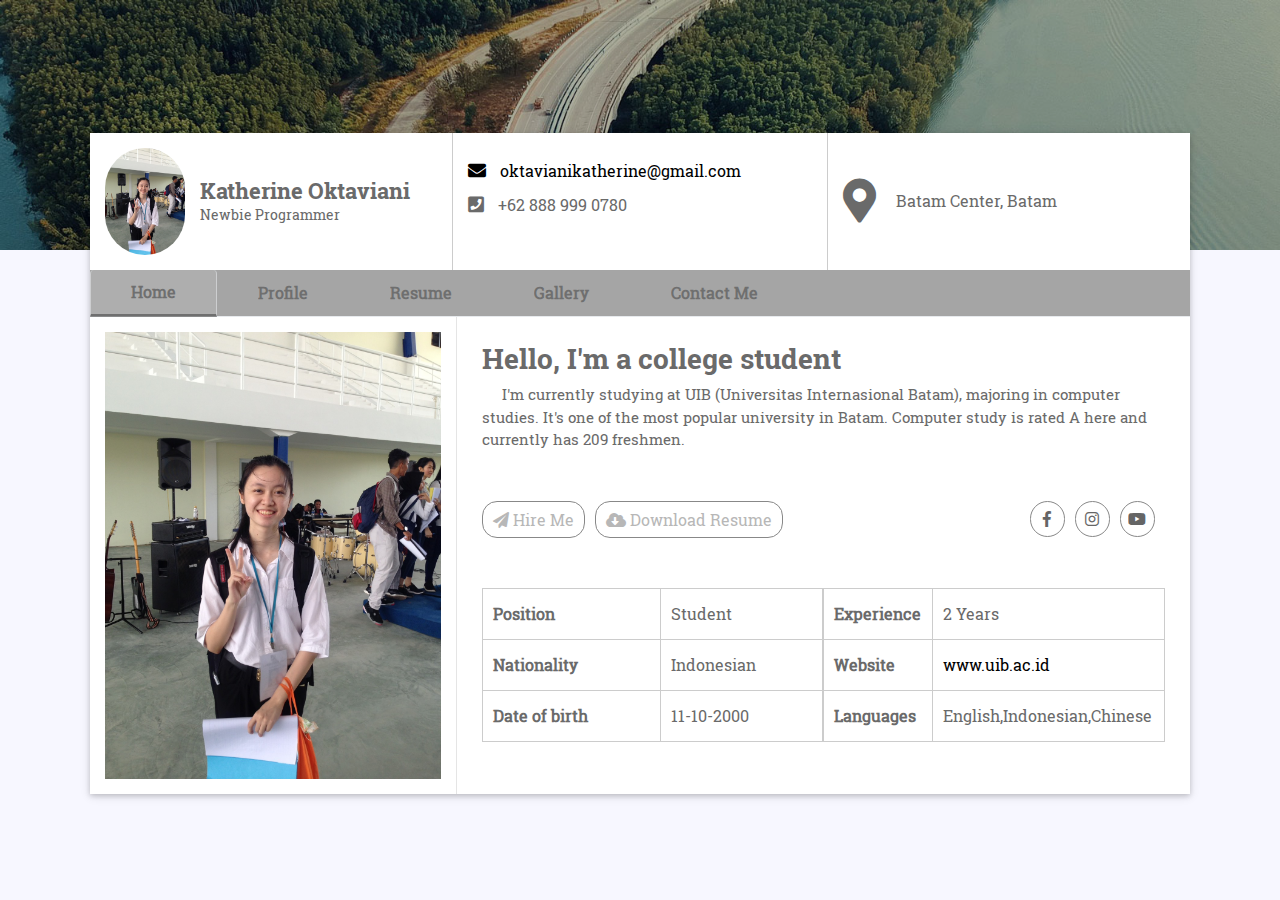
<file: index.html>
<!doctype html>
<html lang="en">

<head>
    <meta charset="utf-8">
    <meta name="viewport" content="width=device-width, initial-scale=1, shrink-to-fit=no">
    <title>Mahasiswi SI UIB | Katherine Oktaviani</title>

    <link rel="shortcut icon" href="assets/images/fav.jpg">
    <link rel="stylesheet" href="assets/css/bootstrap.min.css">
    <link rel="stylesheet" href="assets/css/fontawsom-all.min.css">
    <link rel="stylesheet" type="text/css" href="assets/css/style.css" />
    <script src="assets/js/jquery-3.2.1.min.js"></script>
    <script src="assets/js/popper.min.js"></script>
    <script src="assets/js/bootstrap.min.js"></script>        
    <script src="assets/js/script.js"></script>
</head>

    <body>
       <div class="container-fluid">
           <div class="cover">
               <div class="cover-layer">
                   <div class="container web-portion">
                       <div class="row top-det">
                           <div class="col-md-4">
                               <div class="profil-det-img d-flex">
                                  <div class="dp">
                                       <img src="assets/images/profile.jpg" alt="">
                                  </div>
                                  <div class="pd">
                                      <h2>Katherine Oktaviani</h2>
                                       <p>Newbie Programmer</p>
                                  </div>
                                   
                               </div>
                           </div>
                           <div class="col-md-4 eml-mob">
                               <ul>
                                   <li><a href="mailto:oktavianikatherine@gmail.com?Subject=Hello"><i class="fas fa-envelope"></i> oktavianikatherine@gmail.com</a></li>
                                   <li><i class="fas fa-phone-square"></i> +62 888 999 0780</li>
                               </ul>
                           </div>
                           <div class="col-md-4 d-flex map-mark">
                               <i class="fas fa-map-marker-alt"></i>
                               <p>Batam Center, Batam</p>
                           </div>
                       </div>
                       <div class="nav-detail">
                           <ul class="nav nav-tabs" id="myTab" role="tablist">
                              <li class="nav-item">
                               
                                <a class="nav-link active" id="home-tab" data-toggle="tab" href="#home" role="tab" aria-controls="home" aria-selected="true">Home</a>
                              </li>
                              <li class="nav-item">
                                <a class="nav-link" id="profile-tab" data-toggle="tab" href="#profile" role="tab" aria-controls="profile" aria-selected="false">Profile</a>
                              </li>
                              <li class="nav-item">
                                <a class="nav-link" id="education-tab" data-toggle="tab" href="#education" role="tab" aria-controls="contact" aria-selected="false">Resume</a>
                              </li>
                              <li class="nav-item">
                                <a class="nav-link" id="portfolio-tab" data-toggle="tab" href="#portfolio" role="tab" aria-controls="contact" aria-selected="false">Gallery</a>
                              </li>
                              <li class="nav-item">
                                <a class="nav-link" id="contact-tab" data-toggle="tab" href="#contact" role="tab" aria-controls="contact" aria-selected="false">Contact Me</a>
                              </li>
                            </ul>
                            <div class="tab-content" id="myTabContent">
                              <div class="tab-pane fade show active" id="home" role="tabpanel" aria-labelledby="home-tab">
                                  <div class="row no-margin home-det">
                                      <div class="col-md-4 big-img">
                                        <img src="assets/images/profile-big.jpg" alt="">
                                      </div>
                                      <div class="col-md-8 home-dat">
                                          <div class="detal-jumbo">
                                              <h3>Hello, I'm a college student</h3>
                                              <p>I'm currently studying at UIB (Universitas Internasional Batam),
                                                 majoring in computer studies.
                                                 It's one of the most popular university in Batam.
                                                 Computer study is rated A here and currently has 209 freshmen.</p>
                                          </div>
                                          <div class="links">
                                          <div class="row ">
                                              <div class="col-xl-6 col-md-12">
                                                  <ul class="btn-link">
                                                      <li>
                                                          <a href=""><i class="fas fa-paper-plane"></i> Hire Me</a>
                                                      </li>
                                                      <li>
                                                          <a href=""><i class="fas fa-cloud-download-alt"></i> Download Resume</a>
                                                      </li>
                                                  </ul>
                                              </div>
                                              <div class="col-xl-6 col-md-12">
                                                  <ul class="social-link">
                                                      <li><a href="https://www.facebook.com/katherine.oktaviani.3"><i class="fab fa-facebook-f"></i></a></li>
                                                      <li><a href="https://www.instagram.com/katherine.oktaviani/"><i class="fab fa-instagram"></i></a></li>
                                                      <li><a href="https://www.youtube.com/channel/UCKhZos7G2iOLJgdtvrgbgQQ"><i class="fab fa-youtube"></i></a></li>
                                                  </ul>
                                              </div>
                                          </div>
                                      </div>
                                      <div class="jumbo-address">
                                         <div class="row no-margin">
                                                  <div class="col-lg-6 no-padding">
                                              
                                                  <table class="addrss-list">
                                                      <tbody><tr>
                                                          <th>Position</th>
                                                          <td>Student</td>
                                                      </tr>
                                                      <tr>
                                                          <th>Nationality</th>
                                                          <td>Indonesian</td>
                                                      </tr>
                                                      <tr>
                                                          <th>Date of birth</th>
                                                          <td>11-10-2000</td>
                                                      </tr>
                                                  </tbody></table>
                                            
                                          </div>
                                          <div class="col-lg-6 no-padding">
                                               <table class="addrss-list">
                                                      <tbody><tr>
                                                          <th>Experience</th>
                                                          <td>2 Years</td>
                                                      </tr>
                                                      <tr>
                                                          <th>Website</th>
                                                          <td><a href="http://www.uib.ac.id/id/">www.uib.ac.id</a></td>
                                                      </tr>
                                                      <tr>
                                                          <th>Languages</th>
                                                          <td>English,Indonesian,Chinese</td>
                                                      </tr>
                                                  </tbody></table>
                                          </div>
                                         </div>
                                     
                                      </div>
                                      </div>
                                  </div>
                                  
                              </div>
                              <div class="tab-pane fade profile-tab" id="profile" role="tabpanel" aria-labelledby="profile-tab">
                                  <div class="profile-desic">
                                          <p>Hello, I’m a computer student. I'm currently studying web design,
                                             programming in Python, interactive design and basic Information System.
                                             I like to learn, read, write and watch movies. Since the holidays, Monty Python
                                             has been my favourite.</p>
                                      </div>
                                      <div class="sec-title">
                                          <h2>Hobbies</h2>
                                      </div>
                                      <div class="row service-ro no-margin">
                                          <div class="col-lg-4 col-md-6 singe-servic">    
                                                 <i class="fab fa-delicious"></i>
                                                  <h4>Web Design</h4>
                                                  <p>With 0+ years of experience, I'm still learning the ropes.
                                                     I'm hoping there will be a lot of projects for me to do.</p>
                                          </div>
                                          <div class="col-lg-4 col-md-6 singe-servic">    
                                                 <i class="fas fa-code"></i>
                                                  <h4>Programming</h4>
                                                  <p>Luckily, I already have about 1+ years of experience in programming.
                                                     I started learning programming for the Olympiads and programming has been a hobby ever since. I do have a love-hate relationship with it.</p>
                                          </div>
                                          <div class="col-lg-4 col-md-6 singe-servic">    
                                                 <i class="fab fa-chrome"></i>
                                                  <h4>Knitting</h4>
                                                  <p>It's not my best, but I'm willing to try harder to make a beautiful design and 
                                                     comfortable for everyday use.</p>
                                          </div>
                                          <div class="col-lg-4 col-md-6 singe-servic">    
                                                 <i class="fab fa-android"></i>
                                                  <h4>Android Development</h4>
                                                  <p>This is one skill I would really like to learn. I understand that I need to prepare
                                                     a lot for this. But I'm willing to try.</p>
                                          </div>
                                          <div class="col-lg-4 col-md-6 singe-servic">    
                                                 <i class="fab fa-app-store-ios"></i>
                                                  <h4>English</h4>
                                                  <p>My English is quite well. I really love this language. It's a funny language.
                                                     I'm hoping to have a chance teaching English.</p>
                                          </div>
                                          <div class="col-lg-4 col-md-6 singe-servic">    
                                                 <i class="fas fa-mobile-alt"></i>
                                                  <h4>Graphic Design</h4>
                                                  <p>This is also a favourite. I love how everything could piece together
                                                     nicely, how the end result could be affected by many processes.</p>
                                          </div>
                                      </div>
                                  
                              </div>
                              <div class="tab-pane education-detail fade" id="education" role="tabpanel" aria-labelledby="contact-tab">
                                  <div class="sec-title">
                                        <h2>Education Details</h2>
                                  </div>
                                   <div class="service no-margin row">
                                          <div class="col-sm-3 resume-dat serv-logo">
                                              <h6>2019-2023</h6>
                                            <p>Bachelors Degree</p>
                                          </div>
                                          <div class="col-sm-9 rgbf">
                                              <h5>Universitas Internasional Batam</h5>
                                              <p>Graduated at 2023.</p>
                                          </div>
                                      </div>
                                      <div class="service no-margin row">
                                          <div class="col-sm-3 resume-dat serv-logo">
                                              <h6>2015-2018</h6>
                                            <p>High School</p>
                                          </div>
                                          <div class="col-sm-9 rgbf">
                                              <h5>SMAK Yos Sudarso Batam</h5>
                                              <p>High school was fun. I took a gap-year before Uni.</p>
                                          </div>
                                      </div>
                                      <div class="service no-margin row">
                                          <div class="col-sm-3 resume-dat serv-logo">
                                              <h6>2019-2023</h6>
                                            <p>Bachelors Degree</p>
                                          </div>
                                          <div class="col-sm-9 rgbf">
                                              <h5>Universitas Internasional Batam</h5>
                                              <p>Graduated at 2023.</p>
                                          </div>
                                      </div>
                                      <div class="service no-margin row">
                                          <div class="col-sm-3 resume-dat serv-logo">
                                              <h6>2015-2018</h6>
                                            <p>High School</p>
                                          </div>
                                          <div class="col-sm-9 rgbf">
                                              <h5>SMAK Yos Sudarso Batam</h5>
                                              <p>High school was fun. I took a gap-year before Uni.</p>
                                          </div>
                                      </div>
                                  </div>
                                   <div class="tab-pane portfolio-detail fade" id="portfolio" role="tabpanel" aria-labelledby="contact-tab">
                                       <div class="row no-margin gallery">
                                          <div class="col-sm-4">
                                              <a href="assets/images/gallery/gallery_01.jpg" download><img src="assets/images/gallery/gallery_01.jpg" alt=""></a>
                                          </div>
                                          <div class="col-sm-4">
                                              <a href="assets/images/gallery/gallery_02.jpg" download><img src="assets/images/gallery/gallery_02.jpg" alt=""></a>
                                          </div>
                                          <div class="col-sm-4">
                                              <a href="assets/images/gallery/gallery_03.jpg" download><img src="assets/images/gallery/gallery_03.jpg" alt=""></a>
                                          </div>
                                          <div class="col-sm-4">
                                              <a href="assets/images/gallery/gallery_04.jpg" download><img src="assets/images/gallery/gallery_04.jpg" alt=""></a>
                                          </div>
                                          <div class="col-sm-4">
                                              <a href="assets/images/gallery/gallery_05.jpg" download><img src="assets/images/gallery/gallery_05.png" alt=""></a>
                                          </div>
                                          <div class="col-sm-4">
                                              <a href="assets/images/gallery/gallery_06.jpg" download><img src="assets/images/gallery/gallery_06.jpg" alt=""></a>
                                          </div>
                                           <div class="col-sm-4">
                                              <a href="assets/images/gallery/gallery_07.jpg" download><img src="assets/images/gallery/gallery_07.jpg" alt=""></a>
                                          </div>
                                           <div class="col-sm-4">
                                              <a href="assets/images/gallery/gallery_08.jpg" download><img src="assets/images/gallery/gallery_08.jpg" alt=""></a>
                                          </div>
                                           <div class="col-sm-4">
                                              <a href="assets/images/gallery/gallery_09.jpg" download><img src="assets/images/gallery/gallery_09.jpg" alt=""></a>
                                          </div>
                                          
                                      </div>
                                   </div>
                                   <div class="tab-pane portfolio-detail contact-tab fade" id="contact" role="tabpanel" aria-labelledby="contact-tab">
                                      <div class="row no-margin">
                                          <div class="col-md-6 no-padding">
                                            <iframe src="https://www.google.com/maps/embed?pb=!1m18!1m12!1m3!1d3989.05668747712!2d104.00085421399618!3d1.1195430991833903!2m3!1f0!2f0!3f0!3m2!1i1024!2i768!4f13.1!3m3!1m2!1s0x31d98be09646b351%3A0x36a826082690c786!2sBatam%20International%20University!5e0!3m2!1sen!2sid!4v1571299609732!5m2!1sen!2sid" frameborder="0" style="border:0;" allowfullscreen=""></iframe>
                                          </div>
                                          <div class="col-md-6">
                                              <div class="row cont-row no-margin">
                                                  <div class="col-sm-6">
                                                      <input placeholder="Enter Full Name" type="text" class="form-control form-control-sm">
                                                  </div>
                                                   <div class="col-sm-6">
                                                      <input placeholder="Enter Email Address" type="text" class="form-control form-control-sm">
                                                  </div>
                                              </div>
                                              <div class="row cont-row no-margin">
                                                  <div class="col-sm-6">
                                                      <input placeholder="Enter Mobile Number" type="text" class="form-control form-control-sm">
                                                  </div>
                                                   
                                              </div>
                                              <div class="row cont-row no-margin">
                                                  <div class="col-sm-12">
                                                     <textarea placeholder="Enter your Message" class="form-control form-control-sm" rows="10"></textarea>
                                                  </div>
                                                  
                                              </div>
                                              <div class="row cont-row no-margin">
                                                  <div class="col-sm-6">
                                                      <button class="btn btn-sm btn-success">Send Message</button>
                                                  </div>
                                                   
                                              </div>
                                          </div>
                                      </div>
                                      
                                  </div>
                              </div>
                            </div>
                       </div>
                   </div>
               </div>
           </div> 
    </body>

<script src="assets/js/jquery-3.2.1.min.js"></script>
<script src="assets/js/popper.min.js"></script>
<script src="assets/js/bootstrap.min.js"></script>        
<script src="assets/js/script.js"></script>


</html>
</file>
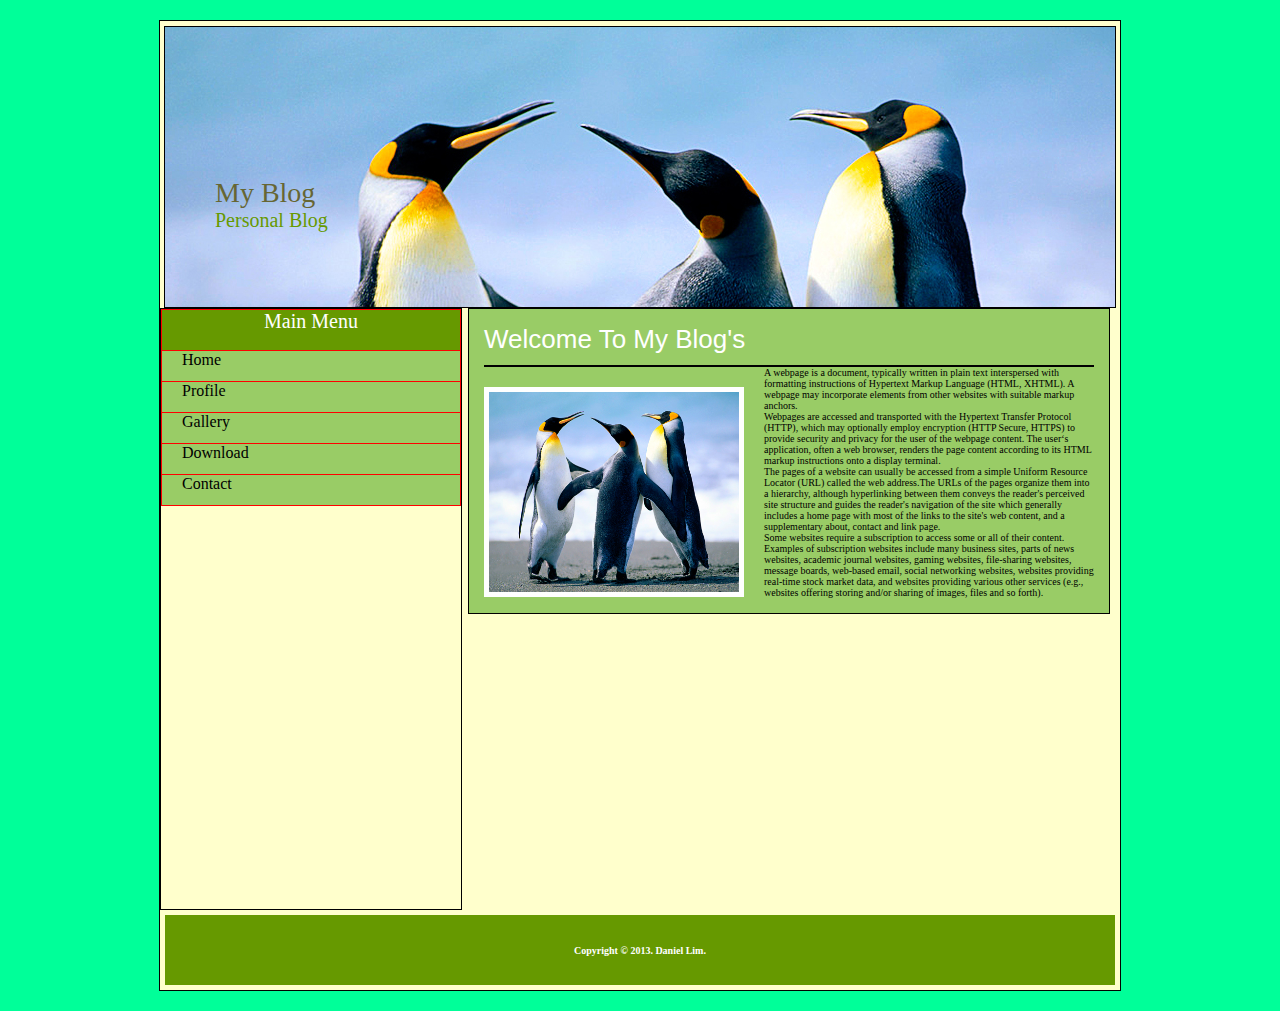
<file: TugasLabPSW_1931153/assignment/index.html>
<!DOCTYPE html>
<html>
<head>
	<title>My Web</title>
	<link rel="stylesheet" type="text/css" href="css/style.css">
</head>
<body>
<div id="site-container">
	<div id="header">
		<h1><a href="index.html">My Blog</a></h1>
		<p>Personal Blog</p>
	</div><!-- End header -->
	<div id="menu-content">
		<div id="menu">
			<h3 class ="judul_1">Main Menu</h3>
			<ul>
			<li><a href="index.html">Home</a></li>
			<li><a href="#">Profile</a></li>
			<li><a href="#">Gallery</a></li>
			<li><a href="#">Download</a></li>
			<li><a href="#">Contact</a></li>
			</ul>
		</div><!-- End menu -->

		<div id="content">
			<h1 class="judul_2">Welcome To My Blog's</h1>
			<img src="img/Penguins.jpg" class="img"/>
			<p>A webpage is a document, typically written in plain text interspersed with formatting instructions of Hypertext Markup Language (HTML, XHTML). A webpage may incorporate elements from other websites with suitable markup anchors.</p>
			<p>Webpages are accessed and transported with the Hypertext Transfer Protocol (HTTP), which may optionally employ encryption (HTTP Secure, HTTPS) to provide security and privacy for the user of the webpage content. The user‘s application, often a web browser, renders the page content according to its HTML markup instructions onto a display terminal.</p>
			<p>The pages of a website can usually be accessed from a simple Uniform Resource Locator (URL) called the web address.The URLs of the pages organize them into a hierarchy, although hyperlinking between them conveys the reader's perceived site structure and guides the reader's navigation of the site which generally includes a home page with most of the links to the site's web content, and a supplementary about, contact and link page.</p>
			<p>Some websites require a subscription to access some or all of their content. Examples of subscription websites include many business sites, parts of news websites, academic journal websites, gaming websites, file-sharing websites, message boards, web-based email, social networking websites, websites providing real-time stock market data, and websites providing various other services (e.g., websites offering storing and/or sharing of images, files and so forth).</p>

		</div><!-- End Content -->

		<br class="floating">
	</div><!-- End menu-content -->

	<div id="footer"><p>Copyright &copy; 2013. Daniel Lim.</p></div><!-- End Footer -->
</div><!-- End site container -->
</body>
</html>
</file>
<file: assets/css/style.css>
/* =======================================================================
Template Name: Dil Hospital
Author:  SmartEye Adminpanel
Author URI: www.smarteyeapps.com
Version: 1.0
coder name:Prabin Raja
Description: This Template is created for web template
======================================================================= */
/* ===================================== Import Less ================================== */
@font-face {
  font-family: 'mouse-300';
  src: url("../fonts/RobotoSlab-Regular.ttf") format("truetype"); }
@font-face {
  font-family: 'mouse-500';
  src: url("../fonts/RobotoSlab-Bold.ttf") format("truetype"); }
/* ===================================== Basic CSS ================================== */
* {
  margin: 0px;
  padding: 0px;
  list-style: none; }

img {
  max-width: 100%; }

a {
  text-decoration: none;
  outline: none;
  color: black; }

a:hover {
  color: black; }

ul {
  margin-bottom: 0;
  padding-left: 0; }

a:hover,
a:focus,
input,
textarea {
  text-decoration: none;
  outline: none; }

.center {
  text-align: center; }

.left {
  text-align: left; }

.right {
  text-align: right; }

.cp {
  cursor: pointer; }

html, body {
  height: 100%; }

p {
  margin-bottom: 0px;
  width: 100%; }

.no-padding {
  padding: 0px; }

.no-margin {
  margin: 0px; }

.hid {
  display: none; }

.top-mar {
  margin-top: 15px; }

.h-100 {
  height: 100%; }

::placeholder {
  color: #747f8a !important;
  font-size: 13px;
  opacity: .5 !important; }

.container-fluid {
  padding: 0px; }

h1, h2, h3, h4, h5, h6 {
  font-family: "mouse-500", Arial, Helvetica, sans-serif; }

strong {
  font-family: "mouse-500", Arial, Helvetica, sans-serif; }

body {
  background-color: #f7f7ff !important;
  font-family: "mouse-300", Arial, Helvetica, sans-serif;
  color: #6A6A6A; }

.session-title {
  padding: 30px;
  margin: 0px; }
  .session-title h2 {
    width: 100%;
    text-align: center; }
  .session-title p {
    max-width: 850px;
    text-align: center;
    float: none;
    margin: auto; }
  .session-title span {
    float: right;
    font-style: italic; }

.inner-title {
  padding: 20px;
  padding-left: 0px;
  margin-bottom: 30px; }
  .inner-title h2 {
    width: 100%;
    text-align: center;
    font-size: 2rem;
    font-family: "slab", Arial, Helvetica, sans-serif; }
  .inner-title p {
    width: 100%;
    text-align: center; }

.page-nav {
  padding: 40px;
  text-align: center;
  padding-top: 160px; }
  .page-nav ul {
    float: none;
    margin: auto; }
  .page-nav h2 {
    font-size: 36px;
    width: 100%;
    color: #444; }
    @media screen and (max-width: 600px) {
      .page-nav h2 {
        font-size: 26px; } }
  .page-nav ul li {
    float: left;
    margin-right: 10px;
    margin-top: 10px;
    font-size: 16px; }
    .page-nav ul li i {
      width: 30px;
      text-align: center;
      color: #444; }
    .page-nav ul li a {
      color: #444; }

.btn-success {
  background-color: #00ab9f;
  border-color: #00ab9f; }
  .btn-success:hover {
    background-color: #00ab9f !important;
    border-color: #00ab9f !important; }
  .btn-success:active {
    background-color: #00ab9f !important;
    border-color: #00ab9f !important; }
  .btn-success:focus {
    background-color: #00ab9f !important;
    border-color: #00ab9f !important;
    box-shadow: none !important; }

.btn-info {
  background-color: #4f6dcd;
  border-color: #4f6dcd; }
  .btn-info:hover {
    background-color: #4f6dcd !important;
    border-color: #4f6dcd !important; }
  .btn-info:active {
    background-color: #4f6dcd !important;
    border-color: #4f6dcd !important; }
  .btn-info:focus {
    background-color: #4f6dcd !important;
    border-color: #4f6dcd !important;
    box-shadow: none !important; }

.btn {
  box-shadow: 0 3px 1px -2px rgba(0, 0, 0, 0.2), 0 2px 2px 0 rgba(0, 0, 0, 0.14), 0 1px 5px 0 rgba(0, 0, 0, 0.12);
  border-radius: 2px; }

.form-control:focus {
  box-shadow: none !important;
  border: 2px solid  #00a8df; }

.btn-light {
  background-color: #FFF;
  color: #3F3F3F; }

.collapse.show {
  display: block !important; }

.form-control:focus {
  box-shadow: none;
  border: 2px solid #0d7a40 !important; }

.form-control {
  background-color: #F8F8F8;
  margin-bottom: 20px; }
  .form-control:focus {
    background-color: #FFF;
    border-color: #CCC; }

.container {
  max-width: 1100px; }

/* ===================================== Header CSS ================================== */
.cover {
  background-image: url("../images/bg_2.jpg");
  background-size: cover;
  width: 100%;
  height: 250px; }
  .cover .cover-layer {
    position: absolute;
    width: 100%;
    height: 250px;
    background-color: rgba(0, 0, 0, 0.3);
    padding: 15px; }

.web-portion {
  box-shadow: 0 2px 5px 0 rgba(0, 0, 0, 0.16), 0 2px 10px 0 rgba(0, 0, 0, 0.12);
  background-color: #FFF;
  margin-top: 118px;
  padding: 0px;
  margin-bottom: 50px; }

@media screen and (max-width: 767px) {
  .profil-det-img {
    border-bottom: 1px solid #CCCCCCB3; } }
.profil-det-img .dp {
  padding: 15px;
  padding-right: 5px; }
  .profil-det-img .dp img {
    border-radius: 50px;
    width: 80px; }
    @media screen and (max-width: 850px) {
      .profil-det-img .dp img {
        width: 60px; } }
.profil-det-img .pd {
  padding: 10px;
  vertical-align: middle;
  margin: auto 0; }
  .profil-det-img .pd h2 {
    font-size: 22px;
    margin-bottom: 0px; }
    @media screen and (max-width: 850px) {
      .profil-det-img .pd h2 {
        font-size: 18px; } }
  .profil-det-img .pd p {
    font-size: 14px; }

.eml-mob {
  border-right: 1px solid #CCC;
  border-left: 1px solid #CCC; }
  @media screen and (max-width: 767px) {
    .eml-mob {
      border-bottom: 1px solid #CCCCCCB3;
      padding: 5px 30px;
      margin-top: 0px; } }
  .eml-mob ul {
    padding: 0px;
    margin-left: 0px;
    margin-top: 21px; }
    @media screen and (max-width: 767px) {
      .eml-mob ul {
        margin-top: 0px !important; } }
    @media screen and (max-width: 850px) {
      .eml-mob ul {
        margin-top: 13px; } }
    .eml-mob ul li {
      padding: 5px 10px;
      font-size: 16px;
      padding-left: 0px; }
      @media screen and (max-width: 850px) {
        .eml-mob ul li {
          font-size: 14px; } }
      .eml-mob ul li i {
        font-size: 18px;
        margin-right: 10px; }

.map-mark i {
  padding: 10px;
  margin: auto;
  font-size: 44px;
  padding-left: 0px;
  margin-right: 10px; }
  @media screen and (max-width: 850px) {
    .map-mark i {
      font-size: 32px; } }
.map-mark p {
  font-size: 16px;
  margin: auto 0;
  padding-right: 15px; }
  @media screen and (max-width: 850px) {
    .map-mark p {
      font-size: 14px; } }
@media screen and (max-width: 767px) {
  .map-mark {
    padding-left: 30px; } }

.nav-detail .nav-tabs {
  background-color: grey;
  opacity:0.7; }
  .nav-detail .nav-tabs .nav-link {
    padding: 10px 40px;
    font-weight: bold; }
    @media screen and (max-width: 746px) {
      .nav-detail .nav-tabs .nav-link {
        padding: 10px 20px; } }
    @media screen and (max-width: 544px) {
      .nav-detail .nav-tabs .nav-link {
        padding: 10px; } }
    @media screen and (max-width: 448px) {
      .nav-detail .nav-tabs .nav-link {
        font-size: 14px; } }
    @media screen and (max-width: 406px) {
      .nav-detail .nav-tabs .nav-link {
        padding: 10px 5px;
        font-size: 13px; } }
  .nav-detail .nav-tabs .nav-link.active {
    background-color: #cccccc47;
    border-top: 0px;
    color: black;
    border-bottom: 3px solid black; }

.home-det .big-img {
  border-right: 1px solid #cccccc82;
  padding: 15px;
  text-align: center; }
.home-det .home-dat {
  padding: 25px; }
  .home-det .home-dat h3 {
    font-style: 22px; }
  .home-det .home-dat p {
    text-indent: 20px;
    font-size: 15px; }
  .home-det .home-dat .links {
    padding: 50px 0px; }
    .home-det .home-dat .links .btn-link li {
      float: left;
      padding: 5px 10px;
      border-radius: 15px;
      border: 1px solid #888;
      margin-right: 10px;
      color: #888; }
      @media screen and (max-width: 483px) {
        .home-det .home-dat .links .btn-link li {
          margin-right: 5px !important;
          width: 100%;
          margin-bottom: 10px; } }
      .home-det .home-dat .links .btn-link li i {
        margin-top: 5px; }
      .home-det .home-dat .links .btn-link li a {
        color: #888; }
    .home-det .home-dat .links .social-link {
      float: right; }
      .home-det .home-dat .links .social-link li {
        float: left;
        padding: 5px;
        border: 1px solid #888;
        border-radius: 50px;
        width: 35px;
        text-align: center;
        margin-right: 10px; }
        @media screen and (max-width: 483px) {
          .home-det .home-dat .links .social-link li {
            margin-right: 5px !important;
            margin-top: 20px; } }
    @media screen and (max-width: 1200px) {
      .home-det .home-dat .links {
        padding: 20px 0px; }
        .home-det .home-dat .links .social-link {
          margin-top: 20px; } }
  .home-det .home-dat .addrss-list {
    width: 100%; }
    .home-det .home-dat .addrss-list tr {
      border-left: 1px solid #CCC; }
      .home-det .home-dat .addrss-list tr td {
        padding: 13px 10px;
        border: 1px solid #CCC; }
      .home-det .home-dat .addrss-list tr th {
        border-top: 1px solid #CCC;
        border-bottom: 1px solid #CCC;
        padding: 13px 10px; }
        @media screen and (max-width: 1200px) {
          .home-det .home-dat .addrss-list tr th {
            width: 200px; } }
        @media screen and (max-width: 450px) {
          .home-det .home-dat .addrss-list tr th {
            width: 120px; } }

.profile-tab {
  padding: 50px; }
  @media screen and (max-width: 940px) {
    .profile-tab {
      padding: 30px 10px; } }
  .profile-tab .profile-desic {
    text-align: center; }
  .profile-tab .sec-title {
    padding: 20px;
    text-align: center;
    font-size: 22px; }
  .profile-tab .service-ro .singe-servic {
    text-align: center;
    margin-bottom: 25px;
    margin-top: 10px; }
    .profile-tab .service-ro .singe-servic i {
      font-size: 42px;
      margin-bottom: 20px;
      color: #00ab9f; }
    .profile-tab .service-ro .singe-servic h4 {
      font-size: 19px;
      margin-bottom: 10px; }
    .profile-tab .service-ro .singe-servic p {
      font-size: 14px; }

.education-detail {
  padding: 50px; }
  @media screen and (max-width: 940px) {
    .education-detail {
      padding: 30px 10px; } }
  .education-detail .sec-title {
    padding: 20px;
    text-align: center;
    font-size: 22px; }
  .education-detail .service {
    padding: 20px; }
    .education-detail .service .resume-dat {
      text-align: center; }

.portfolio-detail {
  padding: 20px; }
  .portfolio-detail .gallery img {
    margin-top: 20px; }

.contact-tab {
  padding: 20px; }
  .contact-tab iframe {
    width: 100%;
    height: 400px; }

@media screen and (max-width: 575px) {
  .rgbf {
    text-align: center; } }

.nav-detail ul li a{
  background-color: none;
  border: none;
  opacity: 0.6;
  transition: 0.5s;
}

.nav-detail ul li a:hover{
  opacity:1;
}
/*# sourceMappingURL=style.css.map */
</file>
<file: TugasLabPSW_1931153/assignment/css/style.css>
* {
padding:0px;
margin:0px;
    }

#site-container{
width:960px;
height:auto;
margin:20px auto;
border:1px solid #000;
padding-top:5px;
padding-bottom:5px;
}


#header
{
	width: 950px;
	height: 280px;
	margin: 0px auto;
	border: 1px solid #000;
}

#header{
	width:900px; /* mengurangi besar width oleh padding-left */
	height:130px; /* mengurangi besar height oleh padding-top */
	background:url(../img/Penguins.jpg);
	margin:0px auto;
	padding-top:150px; /*menambahkan padding top & left untuk mengatur */
	padding-left:50px; /*posisi textj udul*/
	}

#header a
{
	font: 28px Matura MT Script Capitals;
	text-decoration: none;
	color: #666633;
}

#header p
{
	font: 20px Brush Script Std;
	color: #669900;
}

#menu-content
{
	width: 950px;
	height: auto;
	margin: 5 auto;
}

#menu
{
	float: left;
	width: 300px;
	height: 600px;
	border: 1px solid #000;
}

#footer
{
	width:950px;
	height:40px;
	margin-top:5px;
	margin-bottom:0px;
	margin-right:auto;
	margin-left:auto;
	background:#669900;
	text-align:center;
	padding-top:30px;
	font-weight:bold;
	color:#fff;
}

.floating
{
	clear:both;
	height:0px;
	line-height:0px;
}

.judul_1
{
	display:block;
	height:40px;
	background:#669900;
	font:20px Matura MT Script Capitals;
	color:#fff;
	text-align:center;
	border:1px solid red;
}

#menu ul
{
	list-style:none;
}

#menu li a
{
	display:block;
	height:30px;
	background:#99cc66;
	font:16px Brush Script Std;
	color:#000;
	text-decoration:none;
	border-bottom:1px solid red;
	border-left:1px solid red;
	border-right:1px solid red;
	padding-left:20px;
}


#menu li a:hover
{
	background:#666633;
	color:#fff;
}

#content
{
	width:610px;
	height:auto;
	border:1px solid #000;
	float:right;
	background:#99cc66;
	padding:15px;
}

.judul_2
{
	display:block;
	border-bottom:2px solid #000;
	font:26px arial, sans serif;
	color:#fff;
	padding-bottom:10px;
}

.img
{
	width:250px;
	height:200px;
	border:5px solid #fff;
	margin-top:20px;
	margin-right:20px;
	float:left;
}

body
{
	background:#00ff99;
	font:10px verdana;
}

#site-container
{
	width:960px;
	height:auto;
	margin:20px auto;
	background:#ffffcc;
	padding-top:5px;
	padding-bottom:5px;
}
</file>
<file: assets/css/fontawsom-all.min.css>
/*!
 * Font Awesome Free 5.3.1 by @fontawesome - https://fontawesome.com
 * License - https://fontawesome.com/license/free (Icons: CC BY 4.0, Fonts: SIL OFL 1.1, Code: MIT License)
 */
.fa,.fab,.fal,.far,.fas{-moz-osx-font-smoothing:grayscale;-webkit-font-smoothing:antialiased;display:inline-block;font-style:normal;font-variant:normal;text-rendering:auto;line-height:1}.fa-lg{font-size:1.33333em;line-height:.75em;vertical-align:-.0667em}.fa-xs{font-size:.75em}.fa-sm{font-size:.875em}.fa-1x{font-size:1em}.fa-2x{font-size:2em}.fa-3x{font-size:3em}.fa-4x{font-size:4em}.fa-5x{font-size:5em}.fa-6x{font-size:6em}.fa-7x{font-size:7em}.fa-8x{font-size:8em}.fa-9x{font-size:9em}.fa-10x{font-size:10em}.fa-fw{text-align:center;width:1.25em}.fa-ul{list-style-type:none;margin-left:2.5em;padding-left:0}.fa-ul>li{position:relative}.fa-li{left:-2em;position:absolute;text-align:center;width:2em;line-height:inherit}.fa-border{border:.08em solid #eee;border-radius:.1em;padding:.2em .25em .15em}.fa-pull-left{float:left}.fa-pull-right{float:right}.fa.fa-pull-left,.fab.fa-pull-left,.fal.fa-pull-left,.far.fa-pull-left,.fas.fa-pull-left{margin-right:.3em}.fa.fa-pull-right,.fab.fa-pull-right,.fal.fa-pull-right,.far.fa-pull-right,.fas.fa-pull-right{margin-left:.3em}.fa-spin{animation:fa-spin 2s infinite linear}.fa-pulse{animation:fa-spin 1s infinite steps(8)}@keyframes fa-spin{0%{transform:rotate(0deg)}to{transform:rotate(1turn)}}.fa-rotate-90{-ms-filter:"progid:DXImageTransform.Microsoft.BasicImage(rotation=1)";transform:rotate(90deg)}.fa-rotate-180{-ms-filter:"progid:DXImageTransform.Microsoft.BasicImage(rotation=2)";transform:rotate(180deg)}.fa-rotate-270{-ms-filter:"progid:DXImageTransform.Microsoft.BasicImage(rotation=3)";transform:rotate(270deg)}.fa-flip-horizontal{-ms-filter:"progid:DXImageTransform.Microsoft.BasicImage(rotation=0, mirror=1)";transform:scaleX(-1)}.fa-flip-vertical{transform:scaleY(-1)}.fa-flip-horizontal.fa-flip-vertical,.fa-flip-vertical{-ms-filter:"progid:DXImageTransform.Microsoft.BasicImage(rotation=2, mirror=1)"}.fa-flip-horizontal.fa-flip-vertical{transform:scale(-1)}:root .fa-flip-horizontal,:root .fa-flip-vertical,:root .fa-rotate-90,:root .fa-rotate-180,:root .fa-rotate-270{-webkit-filter:none;filter:none}.fa-stack{display:inline-block;height:2em;line-height:2em;position:relative;vertical-align:middle;width:2em}.fa-stack-1x,.fa-stack-2x{left:0;position:absolute;text-align:center;width:100%}.fa-stack-1x{line-height:inherit}.fa-stack-2x{font-size:2em}.fa-inverse{color:#fff}.fa-500px:before{content:"\f26e"}.fa-accessible-icon:before{content:"\f368"}.fa-accusoft:before{content:"\f369"}.fa-ad:before{content:"\f641"}.fa-address-book:before{content:"\f2b9"}.fa-address-card:before{content:"\f2bb"}.fa-adjust:before{content:"\f042"}.fa-adn:before{content:"\f170"}.fa-adversal:before{content:"\f36a"}.fa-affiliatetheme:before{content:"\f36b"}.fa-air-freshener:before{content:"\f5d0"}.fa-algolia:before{content:"\f36c"}.fa-align-center:before{content:"\f037"}.fa-align-justify:before{content:"\f039"}.fa-align-left:before{content:"\f036"}.fa-align-right:before{content:"\f038"}.fa-alipay:before{content:"\f642"}.fa-allergies:before{content:"\f461"}.fa-amazon:before{content:"\f270"}.fa-amazon-pay:before{content:"\f42c"}.fa-ambulance:before{content:"\f0f9"}.fa-american-sign-language-interpreting:before{content:"\f2a3"}.fa-amilia:before{content:"\f36d"}.fa-anchor:before{content:"\f13d"}.fa-android:before{content:"\f17b"}.fa-angellist:before{content:"\f209"}.fa-angle-double-down:before{content:"\f103"}.fa-angle-double-left:before{content:"\f100"}.fa-angle-double-right:before{content:"\f101"}.fa-angle-double-up:before{content:"\f102"}.fa-angle-down:before{content:"\f107"}.fa-angle-left:before{content:"\f104"}.fa-angle-right:before{content:"\f105"}.fa-angle-up:before{content:"\f106"}.fa-angry:before{content:"\f556"}.fa-angrycreative:before{content:"\f36e"}.fa-angular:before{content:"\f420"}.fa-ankh:before{content:"\f644"}.fa-app-store:before{content:"\f36f"}.fa-app-store-ios:before{content:"\f370"}.fa-apper:before{content:"\f371"}.fa-apple:before{content:"\f179"}.fa-apple-alt:before{content:"\f5d1"}.fa-apple-pay:before{content:"\f415"}.fa-archive:before{content:"\f187"}.fa-archway:before{content:"\f557"}.fa-arrow-alt-circle-down:before{content:"\f358"}.fa-arrow-alt-circle-left:before{content:"\f359"}.fa-arrow-alt-circle-right:before{content:"\f35a"}.fa-arrow-alt-circle-up:before{content:"\f35b"}.fa-arrow-circle-down:before{content:"\f0ab"}.fa-arrow-circle-left:before{content:"\f0a8"}.fa-arrow-circle-right:before{content:"\f0a9"}.fa-arrow-circle-up:before{content:"\f0aa"}.fa-arrow-down:before{content:"\f063"}.fa-arrow-left:before{content:"\f060"}.fa-arrow-right:before{content:"\f061"}.fa-arrow-up:before{content:"\f062"}.fa-arrows-alt:before{content:"\f0b2"}.fa-arrows-alt-h:before{content:"\f337"}.fa-arrows-alt-v:before{content:"\f338"}.fa-assistive-listening-systems:before{content:"\f2a2"}.fa-asterisk:before{content:"\f069"}.fa-asymmetrik:before{content:"\f372"}.fa-at:before{content:"\f1fa"}.fa-atlas:before{content:"\f558"}.fa-atom:before{content:"\f5d2"}.fa-audible:before{content:"\f373"}.fa-audio-description:before{content:"\f29e"}.fa-autoprefixer:before{content:"\f41c"}.fa-avianex:before{content:"\f374"}.fa-aviato:before{content:"\f421"}.fa-award:before{content:"\f559"}.fa-aws:before{content:"\f375"}.fa-backspace:before{content:"\f55a"}.fa-backward:before{content:"\f04a"}.fa-balance-scale:before{content:"\f24e"}.fa-ban:before{content:"\f05e"}.fa-band-aid:before{content:"\f462"}.fa-bandcamp:before{content:"\f2d5"}.fa-barcode:before{content:"\f02a"}.fa-bars:before{content:"\f0c9"}.fa-baseball-ball:before{content:"\f433"}.fa-basketball-ball:before{content:"\f434"}.fa-bath:before{content:"\f2cd"}.fa-battery-empty:before{content:"\f244"}.fa-battery-full:before{content:"\f240"}.fa-battery-half:before{content:"\f242"}.fa-battery-quarter:before{content:"\f243"}.fa-battery-three-quarters:before{content:"\f241"}.fa-bed:before{content:"\f236"}.fa-beer:before{content:"\f0fc"}.fa-behance:before{content:"\f1b4"}.fa-behance-square:before{content:"\f1b5"}.fa-bell:before{content:"\f0f3"}.fa-bell-slash:before{content:"\f1f6"}.fa-bezier-curve:before{content:"\f55b"}.fa-bible:before{content:"\f647"}.fa-bicycle:before{content:"\f206"}.fa-bimobject:before{content:"\f378"}.fa-binoculars:before{content:"\f1e5"}.fa-birthday-cake:before{content:"\f1fd"}.fa-bitbucket:before{content:"\f171"}.fa-bitcoin:before{content:"\f379"}.fa-bity:before{content:"\f37a"}.fa-black-tie:before{content:"\f27e"}.fa-blackberry:before{content:"\f37b"}.fa-blender:before{content:"\f517"}.fa-blind:before{content:"\f29d"}.fa-blogger:before{content:"\f37c"}.fa-blogger-b:before{content:"\f37d"}.fa-bluetooth:before{content:"\f293"}.fa-bluetooth-b:before{content:"\f294"}.fa-bold:before{content:"\f032"}.fa-bolt:before{content:"\f0e7"}.fa-bomb:before{content:"\f1e2"}.fa-bone:before{content:"\f5d7"}.fa-bong:before{content:"\f55c"}.fa-book:before{content:"\f02d"}.fa-book-open:before{content:"\f518"}.fa-book-reader:before{content:"\f5da"}.fa-bookmark:before{content:"\f02e"}.fa-bowling-ball:before{content:"\f436"}.fa-box:before{content:"\f466"}.fa-box-open:before{content:"\f49e"}.fa-boxes:before{content:"\f468"}.fa-braille:before{content:"\f2a1"}.fa-brain:before{content:"\f5dc"}.fa-briefcase:before{content:"\f0b1"}.fa-briefcase-medical:before{content:"\f469"}.fa-broadcast-tower:before{content:"\f519"}.fa-broom:before{content:"\f51a"}.fa-brush:before{content:"\f55d"}.fa-btc:before{content:"\f15a"}.fa-bug:before{content:"\f188"}.fa-building:before{content:"\f1ad"}.fa-bullhorn:before{content:"\f0a1"}.fa-bullseye:before{content:"\f140"}.fa-burn:before{content:"\f46a"}.fa-buromobelexperte:before{content:"\f37f"}.fa-bus:before{content:"\f207"}.fa-bus-alt:before{content:"\f55e"}.fa-business-time:before{content:"\f64a"}.fa-buysellads:before{content:"\f20d"}.fa-calculator:before{content:"\f1ec"}.fa-calendar:before{content:"\f133"}.fa-calendar-alt:before{content:"\f073"}.fa-calendar-check:before{content:"\f274"}.fa-calendar-minus:before{content:"\f272"}.fa-calendar-plus:before{content:"\f271"}.fa-calendar-times:before{content:"\f273"}.fa-camera:before{content:"\f030"}.fa-camera-retro:before{content:"\f083"}.fa-cannabis:before{content:"\f55f"}.fa-capsules:before{content:"\f46b"}.fa-car:before{content:"\f1b9"}.fa-car-alt:before{content:"\f5de"}.fa-car-battery:before{content:"\f5df"}.fa-car-crash:before{content:"\f5e1"}.fa-car-side:before{content:"\f5e4"}.fa-caret-down:before{content:"\f0d7"}.fa-caret-left:before{content:"\f0d9"}.fa-caret-right:before{content:"\f0da"}.fa-caret-square-down:before{content:"\f150"}.fa-caret-square-left:before{content:"\f191"}.fa-caret-square-right:before{content:"\f152"}.fa-caret-square-up:before{content:"\f151"}.fa-caret-up:before{content:"\f0d8"}.fa-cart-arrow-down:before{content:"\f218"}.fa-cart-plus:before{content:"\f217"}.fa-cc-amazon-pay:before{content:"\f42d"}.fa-cc-amex:before{content:"\f1f3"}.fa-cc-apple-pay:before{content:"\f416"}.fa-cc-diners-club:before{content:"\f24c"}.fa-cc-discover:before{content:"\f1f2"}.fa-cc-jcb:before{content:"\f24b"}.fa-cc-mastercard:before{content:"\f1f1"}.fa-cc-paypal:before{content:"\f1f4"}.fa-cc-stripe:before{content:"\f1f5"}.fa-cc-visa:before{content:"\f1f0"}.fa-centercode:before{content:"\f380"}.fa-certificate:before{content:"\f0a3"}.fa-chalkboard:before{content:"\f51b"}.fa-chalkboard-teacher:before{content:"\f51c"}.fa-charging-station:before{content:"\f5e7"}.fa-chart-area:before{content:"\f1fe"}.fa-chart-bar:before{content:"\f080"}.fa-chart-line:before{content:"\f201"}.fa-chart-pie:before{content:"\f200"}.fa-check:before{content:"\f00c"}.fa-check-circle:before{content:"\f058"}.fa-check-double:before{content:"\f560"}.fa-check-square:before{content:"\f14a"}.fa-chess:before{content:"\f439"}.fa-chess-bishop:before{content:"\f43a"}.fa-chess-board:before{content:"\f43c"}.fa-chess-king:before{content:"\f43f"}.fa-chess-knight:before{content:"\f441"}.fa-chess-pawn:before{content:"\f443"}.fa-chess-queen:before{content:"\f445"}.fa-chess-rook:before{content:"\f447"}.fa-chevron-circle-down:before{content:"\f13a"}.fa-chevron-circle-left:before{content:"\f137"}.fa-chevron-circle-right:before{content:"\f138"}.fa-chevron-circle-up:before{content:"\f139"}.fa-chevron-down:before{content:"\f078"}.fa-chevron-left:before{content:"\f053"}.fa-chevron-right:before{content:"\f054"}.fa-chevron-up:before{content:"\f077"}.fa-child:before{content:"\f1ae"}.fa-chrome:before{content:"\f268"}.fa-church:before{content:"\f51d"}.fa-circle:before{content:"\f111"}.fa-circle-notch:before{content:"\f1ce"}.fa-city:before{content:"\f64f"}.fa-clipboard:before{content:"\f328"}.fa-clipboard-check:before{content:"\f46c"}.fa-clipboard-list:before{content:"\f46d"}.fa-clock:before{content:"\f017"}.fa-clone:before{content:"\f24d"}.fa-closed-captioning:before{content:"\f20a"}.fa-cloud:before{content:"\f0c2"}.fa-cloud-download-alt:before{content:"\f381"}.fa-cloud-upload-alt:before{content:"\f382"}.fa-cloudscale:before{content:"\f383"}.fa-cloudsmith:before{content:"\f384"}.fa-cloudversify:before{content:"\f385"}.fa-cocktail:before{content:"\f561"}.fa-code:before{content:"\f121"}.fa-code-branch:before{content:"\f126"}.fa-codepen:before{content:"\f1cb"}.fa-codiepie:before{content:"\f284"}.fa-coffee:before{content:"\f0f4"}.fa-cog:before{content:"\f013"}.fa-cogs:before{content:"\f085"}.fa-coins:before{content:"\f51e"}.fa-columns:before{content:"\f0db"}.fa-comment:before{content:"\f075"}.fa-comment-alt:before{content:"\f27a"}.fa-comment-dollar:before{content:"\f651"}.fa-comment-dots:before{content:"\f4ad"}.fa-comment-slash:before{content:"\f4b3"}.fa-comments:before{content:"\f086"}.fa-comments-dollar:before{content:"\f653"}.fa-compact-disc:before{content:"\f51f"}.fa-compass:before{content:"\f14e"}.fa-compress:before{content:"\f066"}.fa-concierge-bell:before{content:"\f562"}.fa-connectdevelop:before{content:"\f20e"}.fa-contao:before{content:"\f26d"}.fa-cookie:before{content:"\f563"}.fa-cookie-bite:before{content:"\f564"}.fa-copy:before{content:"\f0c5"}.fa-copyright:before{content:"\f1f9"}.fa-couch:before{content:"\f4b8"}.fa-cpanel:before{content:"\f388"}.fa-creative-commons:before{content:"\f25e"}.fa-creative-commons-by:before{content:"\f4e7"}.fa-creative-commons-nc:before{content:"\f4e8"}.fa-creative-commons-nc-eu:before{content:"\f4e9"}.fa-creative-commons-nc-jp:before{content:"\f4ea"}.fa-creative-commons-nd:before{content:"\f4eb"}.fa-creative-commons-pd:before{content:"\f4ec"}.fa-creative-commons-pd-alt:before{content:"\f4ed"}.fa-creative-commons-remix:before{content:"\f4ee"}.fa-creative-commons-sa:before{content:"\f4ef"}.fa-creative-commons-sampling:before{content:"\f4f0"}.fa-creative-commons-sampling-plus:before{content:"\f4f1"}.fa-creative-commons-share:before{content:"\f4f2"}.fa-credit-card:before{content:"\f09d"}.fa-crop:before{content:"\f125"}.fa-crop-alt:before{content:"\f565"}.fa-cross:before{content:"\f654"}.fa-crosshairs:before{content:"\f05b"}.fa-crow:before{content:"\f520"}.fa-crown:before{content:"\f521"}.fa-css3:before{content:"\f13c"}.fa-css3-alt:before{content:"\f38b"}.fa-cube:before{content:"\f1b2"}.fa-cubes:before{content:"\f1b3"}.fa-cut:before{content:"\f0c4"}.fa-cuttlefish:before{content:"\f38c"}.fa-d-and-d:before{content:"\f38d"}.fa-dashcube:before{content:"\f210"}.fa-database:before{content:"\f1c0"}.fa-deaf:before{content:"\f2a4"}.fa-delicious:before{content:"\f1a5"}.fa-deploydog:before{content:"\f38e"}.fa-deskpro:before{content:"\f38f"}.fa-desktop:before{content:"\f108"}.fa-deviantart:before{content:"\f1bd"}.fa-dharmachakra:before{content:"\f655"}.fa-diagnoses:before{content:"\f470"}.fa-dice:before{content:"\f522"}.fa-dice-five:before{content:"\f523"}.fa-dice-four:before{content:"\f524"}.fa-dice-one:before{content:"\f525"}.fa-dice-six:before{content:"\f526"}.fa-dice-three:before{content:"\f527"}.fa-dice-two:before{content:"\f528"}.fa-digg:before{content:"\f1a6"}.fa-digital-ocean:before{content:"\f391"}.fa-digital-tachograph:before{content:"\f566"}.fa-directions:before{content:"\f5eb"}.fa-discord:before{content:"\f392"}.fa-discourse:before{content:"\f393"}.fa-divide:before{content:"\f529"}.fa-dizzy:before{content:"\f567"}.fa-dna:before{content:"\f471"}.fa-dochub:before{content:"\f394"}.fa-docker:before{content:"\f395"}.fa-dollar-sign:before{content:"\f155"}.fa-dolly:before{content:"\f472"}.fa-dolly-flatbed:before{content:"\f474"}.fa-donate:before{content:"\f4b9"}.fa-door-closed:before{content:"\f52a"}.fa-door-open:before{content:"\f52b"}.fa-dot-circle:before{content:"\f192"}.fa-dove:before{content:"\f4ba"}.fa-download:before{content:"\f019"}.fa-draft2digital:before{content:"\f396"}.fa-drafting-compass:before{content:"\f568"}.fa-draw-polygon:before{content:"\f5ee"}.fa-dribbble:before{content:"\f17d"}.fa-dribbble-square:before{content:"\f397"}.fa-dropbox:before{content:"\f16b"}.fa-drum:before{content:"\f569"}.fa-drum-steelpan:before{content:"\f56a"}.fa-drupal:before{content:"\f1a9"}.fa-dumbbell:before{content:"\f44b"}.fa-dyalog:before{content:"\f399"}.fa-earlybirds:before{content:"\f39a"}.fa-ebay:before{content:"\f4f4"}.fa-edge:before{content:"\f282"}.fa-edit:before{content:"\f044"}.fa-eject:before{content:"\f052"}.fa-elementor:before{content:"\f430"}.fa-ellipsis-h:before{content:"\f141"}.fa-ellipsis-v:before{content:"\f142"}.fa-ello:before{content:"\f5f1"}.fa-ember:before{content:"\f423"}.fa-empire:before{content:"\f1d1"}.fa-envelope:before{content:"\f0e0"}.fa-envelope-open:before{content:"\f2b6"}.fa-envelope-open-text:before{content:"\f658"}.fa-envelope-square:before{content:"\f199"}.fa-envira:before{content:"\f299"}.fa-equals:before{content:"\f52c"}.fa-eraser:before{content:"\f12d"}.fa-erlang:before{content:"\f39d"}.fa-ethereum:before{content:"\f42e"}.fa-etsy:before{content:"\f2d7"}.fa-euro-sign:before{content:"\f153"}.fa-exchange-alt:before{content:"\f362"}.fa-exclamation:before{content:"\f12a"}.fa-exclamation-circle:before{content:"\f06a"}.fa-exclamation-triangle:before{content:"\f071"}.fa-expand:before{content:"\f065"}.fa-expand-arrows-alt:before{content:"\f31e"}.fa-expeditedssl:before{content:"\f23e"}.fa-external-link-alt:before{content:"\f35d"}.fa-external-link-square-alt:before{content:"\f360"}.fa-eye:before{content:"\f06e"}.fa-eye-dropper:before{content:"\f1fb"}.fa-eye-slash:before{content:"\f070"}.fa-facebook:before{content:"\f09a"}.fa-facebook-f:before{content:"\f39e"}.fa-facebook-messenger:before{content:"\f39f"}.fa-facebook-square:before{content:"\f082"}.fa-fast-backward:before{content:"\f049"}.fa-fast-forward:before{content:"\f050"}.fa-fax:before{content:"\f1ac"}.fa-feather:before{content:"\f52d"}.fa-feather-alt:before{content:"\f56b"}.fa-female:before{content:"\f182"}.fa-fighter-jet:before{content:"\f0fb"}.fa-file:before{content:"\f15b"}.fa-file-alt:before{content:"\f15c"}.fa-file-archive:before{content:"\f1c6"}.fa-file-audio:before{content:"\f1c7"}.fa-file-code:before{content:"\f1c9"}.fa-file-contract:before{content:"\f56c"}.fa-file-download:before{content:"\f56d"}.fa-file-excel:before{content:"\f1c3"}.fa-file-export:before{content:"\f56e"}.fa-file-image:before{content:"\f1c5"}.fa-file-import:before{content:"\f56f"}.fa-file-invoice:before{content:"\f570"}.fa-file-invoice-dollar:before{content:"\f571"}.fa-file-medical:before{content:"\f477"}.fa-file-medical-alt:before{content:"\f478"}.fa-file-pdf:before{content:"\f1c1"}.fa-file-powerpoint:before{content:"\f1c4"}.fa-file-prescription:before{content:"\f572"}.fa-file-signature:before{content:"\f573"}.fa-file-upload:before{content:"\f574"}.fa-file-video:before{content:"\f1c8"}.fa-file-word:before{content:"\f1c2"}.fa-fill:before{content:"\f575"}.fa-fill-drip:before{content:"\f576"}.fa-film:before{content:"\f008"}.fa-filter:before{content:"\f0b0"}.fa-fingerprint:before{content:"\f577"}.fa-fire:before{content:"\f06d"}.fa-fire-extinguisher:before{content:"\f134"}.fa-firefox:before{content:"\f269"}.fa-first-aid:before{content:"\f479"}.fa-first-order:before{content:"\f2b0"}.fa-first-order-alt:before{content:"\f50a"}.fa-firstdraft:before{content:"\f3a1"}.fa-fish:before{content:"\f578"}.fa-flag:before{content:"\f024"}.fa-flag-checkered:before{content:"\f11e"}.fa-flask:before{content:"\f0c3"}.fa-flickr:before{content:"\f16e"}.fa-flipboard:before{content:"\f44d"}.fa-flushed:before{content:"\f579"}.fa-fly:before{content:"\f417"}.fa-folder:before{content:"\f07b"}.fa-folder-minus:before{content:"\f65d"}.fa-folder-open:before{content:"\f07c"}.fa-folder-plus:before{content:"\f65e"}.fa-font:before{content:"\f031"}.fa-font-awesome:before{content:"\f2b4"}.fa-font-awesome-alt:before{content:"\f35c"}.fa-font-awesome-flag:before{content:"\f425"}.fa-font-awesome-logo-full:before{content:"\f4e6"}.fa-fonticons:before{content:"\f280"}.fa-fonticons-fi:before{content:"\f3a2"}.fa-football-ball:before{content:"\f44e"}.fa-fort-awesome:before{content:"\f286"}.fa-fort-awesome-alt:before{content:"\f3a3"}.fa-forumbee:before{content:"\f211"}.fa-forward:before{content:"\f04e"}.fa-foursquare:before{content:"\f180"}.fa-free-code-camp:before{content:"\f2c5"}.fa-freebsd:before{content:"\f3a4"}.fa-frog:before{content:"\f52e"}.fa-frown:before{content:"\f119"}.fa-frown-open:before{content:"\f57a"}.fa-fulcrum:before{content:"\f50b"}.fa-funnel-dollar:before{content:"\f662"}.fa-futbol:before{content:"\f1e3"}.fa-galactic-republic:before{content:"\f50c"}.fa-galactic-senate:before{content:"\f50d"}.fa-gamepad:before{content:"\f11b"}.fa-gas-pump:before{content:"\f52f"}.fa-gavel:before{content:"\f0e3"}.fa-gem:before{content:"\f3a5"}.fa-genderless:before{content:"\f22d"}.fa-get-pocket:before{content:"\f265"}.fa-gg:before{content:"\f260"}.fa-gg-circle:before{content:"\f261"}.fa-gift:before{content:"\f06b"}.fa-git:before{content:"\f1d3"}.fa-git-square:before{content:"\f1d2"}.fa-github:before{content:"\f09b"}.fa-github-alt:before{content:"\f113"}.fa-github-square:before{content:"\f092"}.fa-gitkraken:before{content:"\f3a6"}.fa-gitlab:before{content:"\f296"}.fa-gitter:before{content:"\f426"}.fa-glass-martini:before{content:"\f000"}.fa-glass-martini-alt:before{content:"\f57b"}.fa-glasses:before{content:"\f530"}.fa-glide:before{content:"\f2a5"}.fa-glide-g:before{content:"\f2a6"}.fa-globe:before{content:"\f0ac"}.fa-globe-africa:before{content:"\f57c"}.fa-globe-americas:before{content:"\f57d"}.fa-globe-asia:before{content:"\f57e"}.fa-gofore:before{content:"\f3a7"}.fa-golf-ball:before{content:"\f450"}.fa-goodreads:before{content:"\f3a8"}.fa-goodreads-g:before{content:"\f3a9"}.fa-google:before{content:"\f1a0"}.fa-google-drive:before{content:"\f3aa"}.fa-google-play:before{content:"\f3ab"}.fa-google-plus:before{content:"\f2b3"}.fa-google-plus-g:before{content:"\f0d5"}.fa-google-plus-square:before{content:"\f0d4"}.fa-google-wallet:before{content:"\f1ee"}.fa-gopuram:before{content:"\f664"}.fa-graduation-cap:before{content:"\f19d"}.fa-gratipay:before{content:"\f184"}.fa-grav:before{content:"\f2d6"}.fa-greater-than:before{content:"\f531"}.fa-greater-than-equal:before{content:"\f532"}.fa-grimace:before{content:"\f57f"}.fa-grin:before{content:"\f580"}.fa-grin-alt:before{content:"\f581"}.fa-grin-beam:before{content:"\f582"}.fa-grin-beam-sweat:before{content:"\f583"}.fa-grin-hearts:before{content:"\f584"}.fa-grin-squint:before{content:"\f585"}.fa-grin-squint-tears:before{content:"\f586"}.fa-grin-stars:before{content:"\f587"}.fa-grin-tears:before{content:"\f588"}.fa-grin-tongue:before{content:"\f589"}.fa-grin-tongue-squint:before{content:"\f58a"}.fa-grin-tongue-wink:before{content:"\f58b"}.fa-grin-wink:before{content:"\f58c"}.fa-grip-horizontal:before{content:"\f58d"}.fa-grip-vertical:before{content:"\f58e"}.fa-gripfire:before{content:"\f3ac"}.fa-grunt:before{content:"\f3ad"}.fa-gulp:before{content:"\f3ae"}.fa-h-square:before{content:"\f0fd"}.fa-hacker-news:before{content:"\f1d4"}.fa-hacker-news-square:before{content:"\f3af"}.fa-hackerrank:before{content:"\f5f7"}.fa-hamsa:before{content:"\f665"}.fa-hand-holding:before{content:"\f4bd"}.fa-hand-holding-heart:before{content:"\f4be"}.fa-hand-holding-usd:before{content:"\f4c0"}.fa-hand-lizard:before{content:"\f258"}.fa-hand-paper:before{content:"\f256"}.fa-hand-peace:before{content:"\f25b"}.fa-hand-point-down:before{content:"\f0a7"}.fa-hand-point-left:before{content:"\f0a5"}.fa-hand-point-right:before{content:"\f0a4"}.fa-hand-point-up:before{content:"\f0a6"}.fa-hand-pointer:before{content:"\f25a"}.fa-hand-rock:before{content:"\f255"}.fa-hand-scissors:before{content:"\f257"}.fa-hand-spock:before{content:"\f259"}.fa-hands:before{content:"\f4c2"}.fa-hands-helping:before{content:"\f4c4"}.fa-handshake:before{content:"\f2b5"}.fa-hashtag:before{content:"\f292"}.fa-haykal:before{content:"\f666"}.fa-hdd:before{content:"\f0a0"}.fa-heading:before{content:"\f1dc"}.fa-headphones:before{content:"\f025"}.fa-headphones-alt:before{content:"\f58f"}.fa-headset:before{content:"\f590"}.fa-heart:before{content:"\f004"}.fa-heartbeat:before{content:"\f21e"}.fa-helicopter:before{content:"\f533"}.fa-highlighter:before{content:"\f591"}.fa-hips:before{content:"\f452"}.fa-hire-a-helper:before{content:"\f3b0"}.fa-history:before{content:"\f1da"}.fa-hockey-puck:before{content:"\f453"}.fa-home:before{content:"\f015"}.fa-hooli:before{content:"\f427"}.fa-hornbill:before{content:"\f592"}.fa-hospital:before{content:"\f0f8"}.fa-hospital-alt:before{content:"\f47d"}.fa-hospital-symbol:before{content:"\f47e"}.fa-hot-tub:before{content:"\f593"}.fa-hotel:before{content:"\f594"}.fa-hotjar:before{content:"\f3b1"}.fa-hourglass:before{content:"\f254"}.fa-hourglass-end:before{content:"\f253"}.fa-hourglass-half:before{content:"\f252"}.fa-hourglass-start:before{content:"\f251"}.fa-houzz:before{content:"\f27c"}.fa-html5:before{content:"\f13b"}.fa-hubspot:before{content:"\f3b2"}.fa-i-cursor:before{content:"\f246"}.fa-id-badge:before{content:"\f2c1"}.fa-id-card:before{content:"\f2c2"}.fa-id-card-alt:before{content:"\f47f"}.fa-image:before{content:"\f03e"}.fa-images:before{content:"\f302"}.fa-imdb:before{content:"\f2d8"}.fa-inbox:before{content:"\f01c"}.fa-indent:before{content:"\f03c"}.fa-industry:before{content:"\f275"}.fa-infinity:before{content:"\f534"}.fa-info:before{content:"\f129"}.fa-info-circle:before{content:"\f05a"}.fa-instagram:before{content:"\f16d"}.fa-internet-explorer:before{content:"\f26b"}.fa-ioxhost:before{content:"\f208"}.fa-italic:before{content:"\f033"}.fa-itunes:before{content:"\f3b4"}.fa-itunes-note:before{content:"\f3b5"}.fa-java:before{content:"\f4e4"}.fa-jedi:before{content:"\f669"}.fa-jedi-order:before{content:"\f50e"}.fa-jenkins:before{content:"\f3b6"}.fa-joget:before{content:"\f3b7"}.fa-joint:before{content:"\f595"}.fa-joomla:before{content:"\f1aa"}.fa-journal-whills:before{content:"\f66a"}.fa-js:before{content:"\f3b8"}.fa-js-square:before{content:"\f3b9"}.fa-jsfiddle:before{content:"\f1cc"}.fa-kaaba:before{content:"\f66b"}.fa-kaggle:before{content:"\f5fa"}.fa-key:before{content:"\f084"}.fa-keybase:before{content:"\f4f5"}.fa-keyboard:before{content:"\f11c"}.fa-keycdn:before{content:"\f3ba"}.fa-khanda:before{content:"\f66d"}.fa-kickstarter:before{content:"\f3bb"}.fa-kickstarter-k:before{content:"\f3bc"}.fa-kiss:before{content:"\f596"}.fa-kiss-beam:before{content:"\f597"}.fa-kiss-wink-heart:before{content:"\f598"}.fa-kiwi-bird:before{content:"\f535"}.fa-korvue:before{content:"\f42f"}.fa-landmark:before{content:"\f66f"}.fa-language:before{content:"\f1ab"}.fa-laptop:before{content:"\f109"}.fa-laptop-code:before{content:"\f5fc"}.fa-laravel:before{content:"\f3bd"}.fa-lastfm:before{content:"\f202"}.fa-lastfm-square:before{content:"\f203"}.fa-laugh:before{content:"\f599"}.fa-laugh-beam:before{content:"\f59a"}.fa-laugh-squint:before{content:"\f59b"}.fa-laugh-wink:before{content:"\f59c"}.fa-layer-group:before{content:"\f5fd"}.fa-leaf:before{content:"\f06c"}.fa-leanpub:before{content:"\f212"}.fa-lemon:before{content:"\f094"}.fa-less:before{content:"\f41d"}.fa-less-than:before{content:"\f536"}.fa-less-than-equal:before{content:"\f537"}.fa-level-down-alt:before{content:"\f3be"}.fa-level-up-alt:before{content:"\f3bf"}.fa-life-ring:before{content:"\f1cd"}.fa-lightbulb:before{content:"\f0eb"}.fa-line:before{content:"\f3c0"}.fa-link:before{content:"\f0c1"}.fa-linkedin:before{content:"\f08c"}.fa-linkedin-in:before{content:"\f0e1"}.fa-linode:before{content:"\f2b8"}.fa-linux:before{content:"\f17c"}.fa-lira-sign:before{content:"\f195"}.fa-list:before{content:"\f03a"}.fa-list-alt:before{content:"\f022"}.fa-list-ol:before{content:"\f0cb"}.fa-list-ul:before{content:"\f0ca"}.fa-location-arrow:before{content:"\f124"}.fa-lock:before{content:"\f023"}.fa-lock-open:before{content:"\f3c1"}.fa-long-arrow-alt-down:before{content:"\f309"}.fa-long-arrow-alt-left:before{content:"\f30a"}.fa-long-arrow-alt-right:before{content:"\f30b"}.fa-long-arrow-alt-up:before{content:"\f30c"}.fa-low-vision:before{content:"\f2a8"}.fa-luggage-cart:before{content:"\f59d"}.fa-lyft:before{content:"\f3c3"}.fa-magento:before{content:"\f3c4"}.fa-magic:before{content:"\f0d0"}.fa-magnet:before{content:"\f076"}.fa-mail-bulk:before{content:"\f674"}.fa-mailchimp:before{content:"\f59e"}.fa-male:before{content:"\f183"}.fa-mandalorian:before{content:"\f50f"}.fa-map:before{content:"\f279"}.fa-map-marked:before{content:"\f59f"}.fa-map-marked-alt:before{content:"\f5a0"}.fa-map-marker:before{content:"\f041"}.fa-map-marker-alt:before{content:"\f3c5"}.fa-map-pin:before{content:"\f276"}.fa-map-signs:before{content:"\f277"}.fa-markdown:before{content:"\f60f"}.fa-marker:before{content:"\f5a1"}.fa-mars:before{content:"\f222"}.fa-mars-double:before{content:"\f227"}.fa-mars-stroke:before{content:"\f229"}.fa-mars-stroke-h:before{content:"\f22b"}.fa-mars-stroke-v:before{content:"\f22a"}.fa-mastodon:before{content:"\f4f6"}.fa-maxcdn:before{content:"\f136"}.fa-medal:before{content:"\f5a2"}.fa-medapps:before{content:"\f3c6"}.fa-medium:before{content:"\f23a"}.fa-medium-m:before{content:"\f3c7"}.fa-medkit:before{content:"\f0fa"}.fa-medrt:before{content:"\f3c8"}.fa-meetup:before{content:"\f2e0"}.fa-megaport:before{content:"\f5a3"}.fa-meh:before{content:"\f11a"}.fa-meh-blank:before{content:"\f5a4"}.fa-meh-rolling-eyes:before{content:"\f5a5"}.fa-memory:before{content:"\f538"}.fa-menorah:before{content:"\f676"}.fa-mercury:before{content:"\f223"}.fa-microchip:before{content:"\f2db"}.fa-microphone:before{content:"\f130"}.fa-microphone-alt:before{content:"\f3c9"}.fa-microphone-alt-slash:before{content:"\f539"}.fa-microphone-slash:before{content:"\f131"}.fa-microscope:before{content:"\f610"}.fa-microsoft:before{content:"\f3ca"}.fa-minus:before{content:"\f068"}.fa-minus-circle:before{content:"\f056"}.fa-minus-square:before{content:"\f146"}.fa-mix:before{content:"\f3cb"}.fa-mixcloud:before{content:"\f289"}.fa-mizuni:before{content:"\f3cc"}.fa-mobile:before{content:"\f10b"}.fa-mobile-alt:before{content:"\f3cd"}.fa-modx:before{content:"\f285"}.fa-monero:before{content:"\f3d0"}.fa-money-bill:before{content:"\f0d6"}.fa-money-bill-alt:before{content:"\f3d1"}.fa-money-bill-wave:before{content:"\f53a"}.fa-money-bill-wave-alt:before{content:"\f53b"}.fa-money-check:before{content:"\f53c"}.fa-money-check-alt:before{content:"\f53d"}.fa-monument:before{content:"\f5a6"}.fa-moon:before{content:"\f186"}.fa-mortar-pestle:before{content:"\f5a7"}.fa-mosque:before{content:"\f678"}.fa-motorcycle:before{content:"\f21c"}.fa-mouse-pointer:before{content:"\f245"}.fa-music:before{content:"\f001"}.fa-napster:before{content:"\f3d2"}.fa-neos:before{content:"\f612"}.fa-neuter:before{content:"\f22c"}.fa-newspaper:before{content:"\f1ea"}.fa-nimblr:before{content:"\f5a8"}.fa-nintendo-switch:before{content:"\f418"}.fa-node:before{content:"\f419"}.fa-node-js:before{content:"\f3d3"}.fa-not-equal:before{content:"\f53e"}.fa-notes-medical:before{content:"\f481"}.fa-npm:before{content:"\f3d4"}.fa-ns8:before{content:"\f3d5"}.fa-nutritionix:before{content:"\f3d6"}.fa-object-group:before{content:"\f247"}.fa-object-ungroup:before{content:"\f248"}.fa-odnoklassniki:before{content:"\f263"}.fa-odnoklassniki-square:before{content:"\f264"}.fa-oil-can:before{content:"\f613"}.fa-old-republic:before{content:"\f510"}.fa-om:before{content:"\f679"}.fa-opencart:before{content:"\f23d"}.fa-openid:before{content:"\f19b"}.fa-opera:before{content:"\f26a"}.fa-optin-monster:before{content:"\f23c"}.fa-osi:before{content:"\f41a"}.fa-outdent:before{content:"\f03b"}.fa-page4:before{content:"\f3d7"}.fa-pagelines:before{content:"\f18c"}.fa-paint-brush:before{content:"\f1fc"}.fa-paint-roller:before{content:"\f5aa"}.fa-palette:before{content:"\f53f"}.fa-palfed:before{content:"\f3d8"}.fa-pallet:before{content:"\f482"}.fa-paper-plane:before{content:"\f1d8"}.fa-paperclip:before{content:"\f0c6"}.fa-parachute-box:before{content:"\f4cd"}.fa-paragraph:before{content:"\f1dd"}.fa-parking:before{content:"\f540"}.fa-passport:before{content:"\f5ab"}.fa-pastafarianism:before{content:"\f67b"}.fa-paste:before{content:"\f0ea"}.fa-patreon:before{content:"\f3d9"}.fa-pause:before{content:"\f04c"}.fa-pause-circle:before{content:"\f28b"}.fa-paw:before{content:"\f1b0"}.fa-paypal:before{content:"\f1ed"}.fa-peace:before{content:"\f67c"}.fa-pen:before{content:"\f304"}.fa-pen-alt:before{content:"\f305"}.fa-pen-fancy:before{content:"\f5ac"}.fa-pen-nib:before{content:"\f5ad"}.fa-pen-square:before{content:"\f14b"}.fa-pencil-alt:before{content:"\f303"}.fa-pencil-ruler:before{content:"\f5ae"}.fa-people-carry:before{content:"\f4ce"}.fa-percent:before{content:"\f295"}.fa-percentage:before{content:"\f541"}.fa-periscope:before{content:"\f3da"}.fa-phabricator:before{content:"\f3db"}.fa-phoenix-framework:before{content:"\f3dc"}.fa-phoenix-squadron:before{content:"\f511"}.fa-phone:before{content:"\f095"}.fa-phone-slash:before{content:"\f3dd"}.fa-phone-square:before{content:"\f098"}.fa-phone-volume:before{content:"\f2a0"}.fa-php:before{content:"\f457"}.fa-pied-piper:before{content:"\f2ae"}.fa-pied-piper-alt:before{content:"\f1a8"}.fa-pied-piper-hat:before{content:"\f4e5"}.fa-pied-piper-pp:before{content:"\f1a7"}.fa-piggy-bank:before{content:"\f4d3"}.fa-pills:before{content:"\f484"}.fa-pinterest:before{content:"\f0d2"}.fa-pinterest-p:before{content:"\f231"}.fa-pinterest-square:before{content:"\f0d3"}.fa-place-of-worship:before{content:"\f67f"}.fa-plane:before{content:"\f072"}.fa-plane-arrival:before{content:"\f5af"}.fa-plane-departure:before{content:"\f5b0"}.fa-play:before{content:"\f04b"}.fa-play-circle:before{content:"\f144"}.fa-playstation:before{content:"\f3df"}.fa-plug:before{content:"\f1e6"}.fa-plus:before{content:"\f067"}.fa-plus-circle:before{content:"\f055"}.fa-plus-square:before{content:"\f0fe"}.fa-podcast:before{content:"\f2ce"}.fa-poll:before{content:"\f681"}.fa-poll-h:before{content:"\f682"}.fa-poo:before{content:"\f2fe"}.fa-poop:before{content:"\f619"}.fa-portrait:before{content:"\f3e0"}.fa-pound-sign:before{content:"\f154"}.fa-power-off:before{content:"\f011"}.fa-pray:before{content:"\f683"}.fa-praying-hands:before{content:"\f684"}.fa-prescription:before{content:"\f5b1"}.fa-prescription-bottle:before{content:"\f485"}.fa-prescription-bottle-alt:before{content:"\f486"}.fa-print:before{content:"\f02f"}.fa-procedures:before{content:"\f487"}.fa-product-hunt:before{content:"\f288"}.fa-project-diagram:before{content:"\f542"}.fa-pushed:before{content:"\f3e1"}.fa-puzzle-piece:before{content:"\f12e"}.fa-python:before{content:"\f3e2"}.fa-qq:before{content:"\f1d6"}.fa-qrcode:before{content:"\f029"}.fa-question:before{content:"\f128"}.fa-question-circle:before{content:"\f059"}.fa-quidditch:before{content:"\f458"}.fa-quinscape:before{content:"\f459"}.fa-quora:before{content:"\f2c4"}.fa-quote-left:before{content:"\f10d"}.fa-quote-right:before{content:"\f10e"}.fa-quran:before{content:"\f687"}.fa-r-project:before{content:"\f4f7"}.fa-random:before{content:"\f074"}.fa-ravelry:before{content:"\f2d9"}.fa-react:before{content:"\f41b"}.fa-readme:before{content:"\f4d5"}.fa-rebel:before{content:"\f1d0"}.fa-receipt:before{content:"\f543"}.fa-recycle:before{content:"\f1b8"}.fa-red-river:before{content:"\f3e3"}.fa-reddit:before{content:"\f1a1"}.fa-reddit-alien:before{content:"\f281"}.fa-reddit-square:before{content:"\f1a2"}.fa-redo:before{content:"\f01e"}.fa-redo-alt:before{content:"\f2f9"}.fa-registered:before{content:"\f25d"}.fa-rendact:before{content:"\f3e4"}.fa-renren:before{content:"\f18b"}.fa-reply:before{content:"\f3e5"}.fa-reply-all:before{content:"\f122"}.fa-replyd:before{content:"\f3e6"}.fa-researchgate:before{content:"\f4f8"}.fa-resolving:before{content:"\f3e7"}.fa-retweet:before{content:"\f079"}.fa-rev:before{content:"\f5b2"}.fa-ribbon:before{content:"\f4d6"}.fa-road:before{content:"\f018"}.fa-robot:before{content:"\f544"}.fa-rocket:before{content:"\f135"}.fa-rocketchat:before{content:"\f3e8"}.fa-rockrms:before{content:"\f3e9"}.fa-route:before{content:"\f4d7"}.fa-rss:before{content:"\f09e"}.fa-rss-square:before{content:"\f143"}.fa-ruble-sign:before{content:"\f158"}.fa-ruler:before{content:"\f545"}.fa-ruler-combined:before{content:"\f546"}.fa-ruler-horizontal:before{content:"\f547"}.fa-ruler-vertical:before{content:"\f548"}.fa-rupee-sign:before{content:"\f156"}.fa-sad-cry:before{content:"\f5b3"}.fa-sad-tear:before{content:"\f5b4"}.fa-safari:before{content:"\f267"}.fa-sass:before{content:"\f41e"}.fa-save:before{content:"\f0c7"}.fa-schlix:before{content:"\f3ea"}.fa-school:before{content:"\f549"}.fa-screwdriver:before{content:"\f54a"}.fa-scribd:before{content:"\f28a"}.fa-search:before{content:"\f002"}.fa-search-dollar:before{content:"\f688"}.fa-search-location:before{content:"\f689"}.fa-search-minus:before{content:"\f010"}.fa-search-plus:before{content:"\f00e"}.fa-searchengin:before{content:"\f3eb"}.fa-seedling:before{content:"\f4d8"}.fa-sellcast:before{content:"\f2da"}.fa-sellsy:before{content:"\f213"}.fa-server:before{content:"\f233"}.fa-servicestack:before{content:"\f3ec"}.fa-shapes:before{content:"\f61f"}.fa-share:before{content:"\f064"}.fa-share-alt:before{content:"\f1e0"}.fa-share-alt-square:before{content:"\f1e1"}.fa-share-square:before{content:"\f14d"}.fa-shekel-sign:before{content:"\f20b"}.fa-shield-alt:before{content:"\f3ed"}.fa-ship:before{content:"\f21a"}.fa-shipping-fast:before{content:"\f48b"}.fa-shirtsinbulk:before{content:"\f214"}.fa-shoe-prints:before{content:"\f54b"}.fa-shopping-bag:before{content:"\f290"}.fa-shopping-basket:before{content:"\f291"}.fa-shopping-cart:before{content:"\f07a"}.fa-shopware:before{content:"\f5b5"}.fa-shower:before{content:"\f2cc"}.fa-shuttle-van:before{content:"\f5b6"}.fa-sign:before{content:"\f4d9"}.fa-sign-in-alt:before{content:"\f2f6"}.fa-sign-language:before{content:"\f2a7"}.fa-sign-out-alt:before{content:"\f2f5"}.fa-signal:before{content:"\f012"}.fa-signature:before{content:"\f5b7"}.fa-simplybuilt:before{content:"\f215"}.fa-sistrix:before{content:"\f3ee"}.fa-sitemap:before{content:"\f0e8"}.fa-sith:before{content:"\f512"}.fa-skull:before{content:"\f54c"}.fa-skyatlas:before{content:"\f216"}.fa-skype:before{content:"\f17e"}.fa-slack:before{content:"\f198"}.fa-slack-hash:before{content:"\f3ef"}.fa-sliders-h:before{content:"\f1de"}.fa-slideshare:before{content:"\f1e7"}.fa-smile:before{content:"\f118"}.fa-smile-beam:before{content:"\f5b8"}.fa-smile-wink:before{content:"\f4da"}.fa-smoking:before{content:"\f48d"}.fa-smoking-ban:before{content:"\f54d"}.fa-snapchat:before{content:"\f2ab"}.fa-snapchat-ghost:before{content:"\f2ac"}.fa-snapchat-square:before{content:"\f2ad"}.fa-snowflake:before{content:"\f2dc"}.fa-socks:before{content:"\f696"}.fa-solar-panel:before{content:"\f5ba"}.fa-sort:before{content:"\f0dc"}.fa-sort-alpha-down:before{content:"\f15d"}.fa-sort-alpha-up:before{content:"\f15e"}.fa-sort-amount-down:before{content:"\f160"}.fa-sort-amount-up:before{content:"\f161"}.fa-sort-down:before{content:"\f0dd"}.fa-sort-numeric-down:before{content:"\f162"}.fa-sort-numeric-up:before{content:"\f163"}.fa-sort-up:before{content:"\f0de"}.fa-soundcloud:before{content:"\f1be"}.fa-spa:before{content:"\f5bb"}.fa-space-shuttle:before{content:"\f197"}.fa-speakap:before{content:"\f3f3"}.fa-spinner:before{content:"\f110"}.fa-splotch:before{content:"\f5bc"}.fa-spotify:before{content:"\f1bc"}.fa-spray-can:before{content:"\f5bd"}.fa-square:before{content:"\f0c8"}.fa-square-full:before{content:"\f45c"}.fa-square-root-alt:before{content:"\f698"}.fa-squarespace:before{content:"\f5be"}.fa-stack-exchange:before{content:"\f18d"}.fa-stack-overflow:before{content:"\f16c"}.fa-stamp:before{content:"\f5bf"}.fa-star:before{content:"\f005"}.fa-star-and-crescent:before{content:"\f699"}.fa-star-half:before{content:"\f089"}.fa-star-half-alt:before{content:"\f5c0"}.fa-star-of-david:before{content:"\f69a"}.fa-star-of-life:before{content:"\f621"}.fa-staylinked:before{content:"\f3f5"}.fa-steam:before{content:"\f1b6"}.fa-steam-square:before{content:"\f1b7"}.fa-steam-symbol:before{content:"\f3f6"}.fa-step-backward:before{content:"\f048"}.fa-step-forward:before{content:"\f051"}.fa-stethoscope:before{content:"\f0f1"}.fa-sticker-mule:before{content:"\f3f7"}.fa-sticky-note:before{content:"\f249"}.fa-stop:before{content:"\f04d"}.fa-stop-circle:before{content:"\f28d"}.fa-stopwatch:before{content:"\f2f2"}.fa-store:before{content:"\f54e"}.fa-store-alt:before{content:"\f54f"}.fa-strava:before{content:"\f428"}.fa-stream:before{content:"\f550"}.fa-street-view:before{content:"\f21d"}.fa-strikethrough:before{content:"\f0cc"}.fa-stripe:before{content:"\f429"}.fa-stripe-s:before{content:"\f42a"}.fa-stroopwafel:before{content:"\f551"}.fa-studiovinari:before{content:"\f3f8"}.fa-stumbleupon:before{content:"\f1a4"}.fa-stumbleupon-circle:before{content:"\f1a3"}.fa-subscript:before{content:"\f12c"}.fa-subway:before{content:"\f239"}.fa-suitcase:before{content:"\f0f2"}.fa-suitcase-rolling:before{content:"\f5c1"}.fa-sun:before{content:"\f185"}.fa-superpowers:before{content:"\f2dd"}.fa-superscript:before{content:"\f12b"}.fa-supple:before{content:"\f3f9"}.fa-surprise:before{content:"\f5c2"}.fa-swatchbook:before{content:"\f5c3"}.fa-swimmer:before{content:"\f5c4"}.fa-swimming-pool:before{content:"\f5c5"}.fa-synagogue:before{content:"\f69b"}.fa-sync:before{content:"\f021"}.fa-sync-alt:before{content:"\f2f1"}.fa-syringe:before{content:"\f48e"}.fa-table:before{content:"\f0ce"}.fa-table-tennis:before{content:"\f45d"}.fa-tablet:before{content:"\f10a"}.fa-tablet-alt:before{content:"\f3fa"}.fa-tablets:before{content:"\f490"}.fa-tachometer-alt:before{content:"\f3fd"}.fa-tag:before{content:"\f02b"}.fa-tags:before{content:"\f02c"}.fa-tape:before{content:"\f4db"}.fa-tasks:before{content:"\f0ae"}.fa-taxi:before{content:"\f1ba"}.fa-teamspeak:before{content:"\f4f9"}.fa-teeth:before{content:"\f62e"}.fa-teeth-open:before{content:"\f62f"}.fa-telegram:before{content:"\f2c6"}.fa-telegram-plane:before{content:"\f3fe"}.fa-tencent-weibo:before{content:"\f1d5"}.fa-terminal:before{content:"\f120"}.fa-text-height:before{content:"\f034"}.fa-text-width:before{content:"\f035"}.fa-th:before{content:"\f00a"}.fa-th-large:before{content:"\f009"}.fa-th-list:before{content:"\f00b"}.fa-the-red-yeti:before{content:"\f69d"}.fa-theater-masks:before{content:"\f630"}.fa-themeco:before{content:"\f5c6"}.fa-themeisle:before{content:"\f2b2"}.fa-thermometer:before{content:"\f491"}.fa-thermometer-empty:before{content:"\f2cb"}.fa-thermometer-full:before{content:"\f2c7"}.fa-thermometer-half:before{content:"\f2c9"}.fa-thermometer-quarter:before{content:"\f2ca"}.fa-thermometer-three-quarters:before{content:"\f2c8"}.fa-thumbs-down:before{content:"\f165"}.fa-thumbs-up:before{content:"\f164"}.fa-thumbtack:before{content:"\f08d"}.fa-ticket-alt:before{content:"\f3ff"}.fa-times:before{content:"\f00d"}.fa-times-circle:before{content:"\f057"}.fa-tint:before{content:"\f043"}.fa-tint-slash:before{content:"\f5c7"}.fa-tired:before{content:"\f5c8"}.fa-toggle-off:before{content:"\f204"}.fa-toggle-on:before{content:"\f205"}.fa-toolbox:before{content:"\f552"}.fa-tooth:before{content:"\f5c9"}.fa-torah:before{content:"\f6a0"}.fa-torii-gate:before{content:"\f6a1"}.fa-trade-federation:before{content:"\f513"}.fa-trademark:before{content:"\f25c"}.fa-traffic-light:before{content:"\f637"}.fa-train:before{content:"\f238"}.fa-transgender:before{content:"\f224"}.fa-transgender-alt:before{content:"\f225"}.fa-trash:before{content:"\f1f8"}.fa-trash-alt:before{content:"\f2ed"}.fa-tree:before{content:"\f1bb"}.fa-trello:before{content:"\f181"}.fa-tripadvisor:before{content:"\f262"}.fa-trophy:before{content:"\f091"}.fa-truck:before{content:"\f0d1"}.fa-truck-loading:before{content:"\f4de"}.fa-truck-monster:before{content:"\f63b"}.fa-truck-moving:before{content:"\f4df"}.fa-truck-pickup:before{content:"\f63c"}.fa-tshirt:before{content:"\f553"}.fa-tty:before{content:"\f1e4"}.fa-tumblr:before{content:"\f173"}.fa-tumblr-square:before{content:"\f174"}.fa-tv:before{content:"\f26c"}.fa-twitch:before{content:"\f1e8"}.fa-twitter:before{content:"\f099"}.fa-twitter-square:before{content:"\f081"}.fa-typo3:before{content:"\f42b"}.fa-uber:before{content:"\f402"}.fa-uikit:before{content:"\f403"}.fa-umbrella:before{content:"\f0e9"}.fa-umbrella-beach:before{content:"\f5ca"}.fa-underline:before{content:"\f0cd"}.fa-undo:before{content:"\f0e2"}.fa-undo-alt:before{content:"\f2ea"}.fa-uniregistry:before{content:"\f404"}.fa-universal-access:before{content:"\f29a"}.fa-university:before{content:"\f19c"}.fa-unlink:before{content:"\f127"}.fa-unlock:before{content:"\f09c"}.fa-unlock-alt:before{content:"\f13e"}.fa-untappd:before{content:"\f405"}.fa-upload:before{content:"\f093"}.fa-usb:before{content:"\f287"}.fa-user:before{content:"\f007"}.fa-user-alt:before{content:"\f406"}.fa-user-alt-slash:before{content:"\f4fa"}.fa-user-astronaut:before{content:"\f4fb"}.fa-user-check:before{content:"\f4fc"}.fa-user-circle:before{content:"\f2bd"}.fa-user-clock:before{content:"\f4fd"}.fa-user-cog:before{content:"\f4fe"}.fa-user-edit:before{content:"\f4ff"}.fa-user-friends:before{content:"\f500"}.fa-user-graduate:before{content:"\f501"}.fa-user-lock:before{content:"\f502"}.fa-user-md:before{content:"\f0f0"}.fa-user-minus:before{content:"\f503"}.fa-user-ninja:before{content:"\f504"}.fa-user-plus:before{content:"\f234"}.fa-user-secret:before{content:"\f21b"}.fa-user-shield:before{content:"\f505"}.fa-user-slash:before{content:"\f506"}.fa-user-tag:before{content:"\f507"}.fa-user-tie:before{content:"\f508"}.fa-user-times:before{content:"\f235"}.fa-users:before{content:"\f0c0"}.fa-users-cog:before{content:"\f509"}.fa-ussunnah:before{content:"\f407"}.fa-utensil-spoon:before{content:"\f2e5"}.fa-utensils:before{content:"\f2e7"}.fa-vaadin:before{content:"\f408"}.fa-vector-square:before{content:"\f5cb"}.fa-venus:before{content:"\f221"}.fa-venus-double:before{content:"\f226"}.fa-venus-mars:before{content:"\f228"}.fa-viacoin:before{content:"\f237"}.fa-viadeo:before{content:"\f2a9"}.fa-viadeo-square:before{content:"\f2aa"}.fa-vial:before{content:"\f492"}.fa-vials:before{content:"\f493"}.fa-viber:before{content:"\f409"}.fa-video:before{content:"\f03d"}.fa-video-slash:before{content:"\f4e2"}.fa-vihara:before{content:"\f6a7"}.fa-vimeo:before{content:"\f40a"}.fa-vimeo-square:before{content:"\f194"}.fa-vimeo-v:before{content:"\f27d"}.fa-vine:before{content:"\f1ca"}.fa-vk:before{content:"\f189"}.fa-vnv:before{content:"\f40b"}.fa-volleyball-ball:before{content:"\f45f"}.fa-volume-down:before{content:"\f027"}.fa-volume-off:before{content:"\f026"}.fa-volume-up:before{content:"\f028"}.fa-vuejs:before{content:"\f41f"}.fa-walking:before{content:"\f554"}.fa-wallet:before{content:"\f555"}.fa-warehouse:before{content:"\f494"}.fa-weebly:before{content:"\f5cc"}.fa-weibo:before{content:"\f18a"}.fa-weight:before{content:"\f496"}.fa-weight-hanging:before{content:"\f5cd"}.fa-weixin:before{content:"\f1d7"}.fa-whatsapp:before{content:"\f232"}.fa-whatsapp-square:before{content:"\f40c"}.fa-wheelchair:before{content:"\f193"}.fa-whmcs:before{content:"\f40d"}.fa-wifi:before{content:"\f1eb"}.fa-wikipedia-w:before{content:"\f266"}.fa-window-close:before{content:"\f410"}.fa-window-maximize:before{content:"\f2d0"}.fa-window-minimize:before{content:"\f2d1"}.fa-window-restore:before{content:"\f2d2"}.fa-windows:before{content:"\f17a"}.fa-wine-glass:before{content:"\f4e3"}.fa-wine-glass-alt:before{content:"\f5ce"}.fa-wix:before{content:"\f5cf"}.fa-wolf-pack-battalion:before{content:"\f514"}.fa-won-sign:before{content:"\f159"}.fa-wordpress:before{content:"\f19a"}.fa-wordpress-simple:before{content:"\f411"}.fa-wpbeginner:before{content:"\f297"}.fa-wpexplorer:before{content:"\f2de"}.fa-wpforms:before{content:"\f298"}.fa-wrench:before{content:"\f0ad"}.fa-x-ray:before{content:"\f497"}.fa-xbox:before{content:"\f412"}.fa-xing:before{content:"\f168"}.fa-xing-square:before{content:"\f169"}.fa-y-combinator:before{content:"\f23b"}.fa-yahoo:before{content:"\f19e"}.fa-yandex:before{content:"\f413"}.fa-yandex-international:before{content:"\f414"}.fa-yelp:before{content:"\f1e9"}.fa-yen-sign:before{content:"\f157"}.fa-yin-yang:before{content:"\f6ad"}.fa-yoast:before{content:"\f2b1"}.fa-youtube:before{content:"\f167"}.fa-youtube-square:before{content:"\f431"}.fa-zhihu:before{content:"\f63f"}.sr-only{border:0;clip:rect(0,0,0,0);height:1px;margin:-1px;overflow:hidden;padding:0;position:absolute;width:1px}.sr-only-focusable:active,.sr-only-focusable:focus{clip:auto;height:auto;margin:0;overflow:visible;position:static;width:auto}@font-face{font-family:"Font Awesome 5 Brands";font-style:normal;font-weight:normal;src:url(../webfonts/fa-brands-400.eot);src:url(../webfonts/fa-brands-400.eot?#iefix) format("embedded-opentype"),url(../webfonts/fa-brands-400.woff2) format("woff2"),url(../webfonts/fa-brands-400.woff) format("woff"),url(../webfonts/fa-brands-400.ttf) format("truetype"),url(../webfonts/fa-brands-400.svg#fontawesome) format("svg")}.fab{font-family:"Font Awesome 5 Brands"}@font-face{font-family:"Font Awesome 5 Free";font-style:normal;font-weight:400;src:url(../webfonts/fa-regular-400.eot);src:url(../webfonts/fa-regular-400.eot?#iefix) format("embedded-opentype"),url(../webfonts/fa-regular-400.woff2) format("woff2"),url(../webfonts/fa-regular-400.woff) format("woff"),url(../webfonts/fa-regular-400.ttf) format("truetype"),url(../webfonts/fa-regular-400.svg#fontawesome) format("svg")}.far{font-weight:400}@font-face{font-family:"Font Awesome 5 Free";font-style:normal;font-weight:900;src:url(../webfonts/fa-solid-900.eot);src:url(../webfonts/fa-solid-900.eot?#iefix) format("embedded-opentype"),url(../webfonts/fa-solid-900.woff2) format("woff2"),url(../webfonts/fa-solid-900.woff) format("woff"),url(../webfonts/fa-solid-900.ttf) format("truetype"),url(../webfonts/fa-solid-900.svg#fontawesome) format("svg")}.fa,.far,.fas{font-family:"Font Awesome 5 Free"}.fa,.fas{font-weight:900}
</file>
